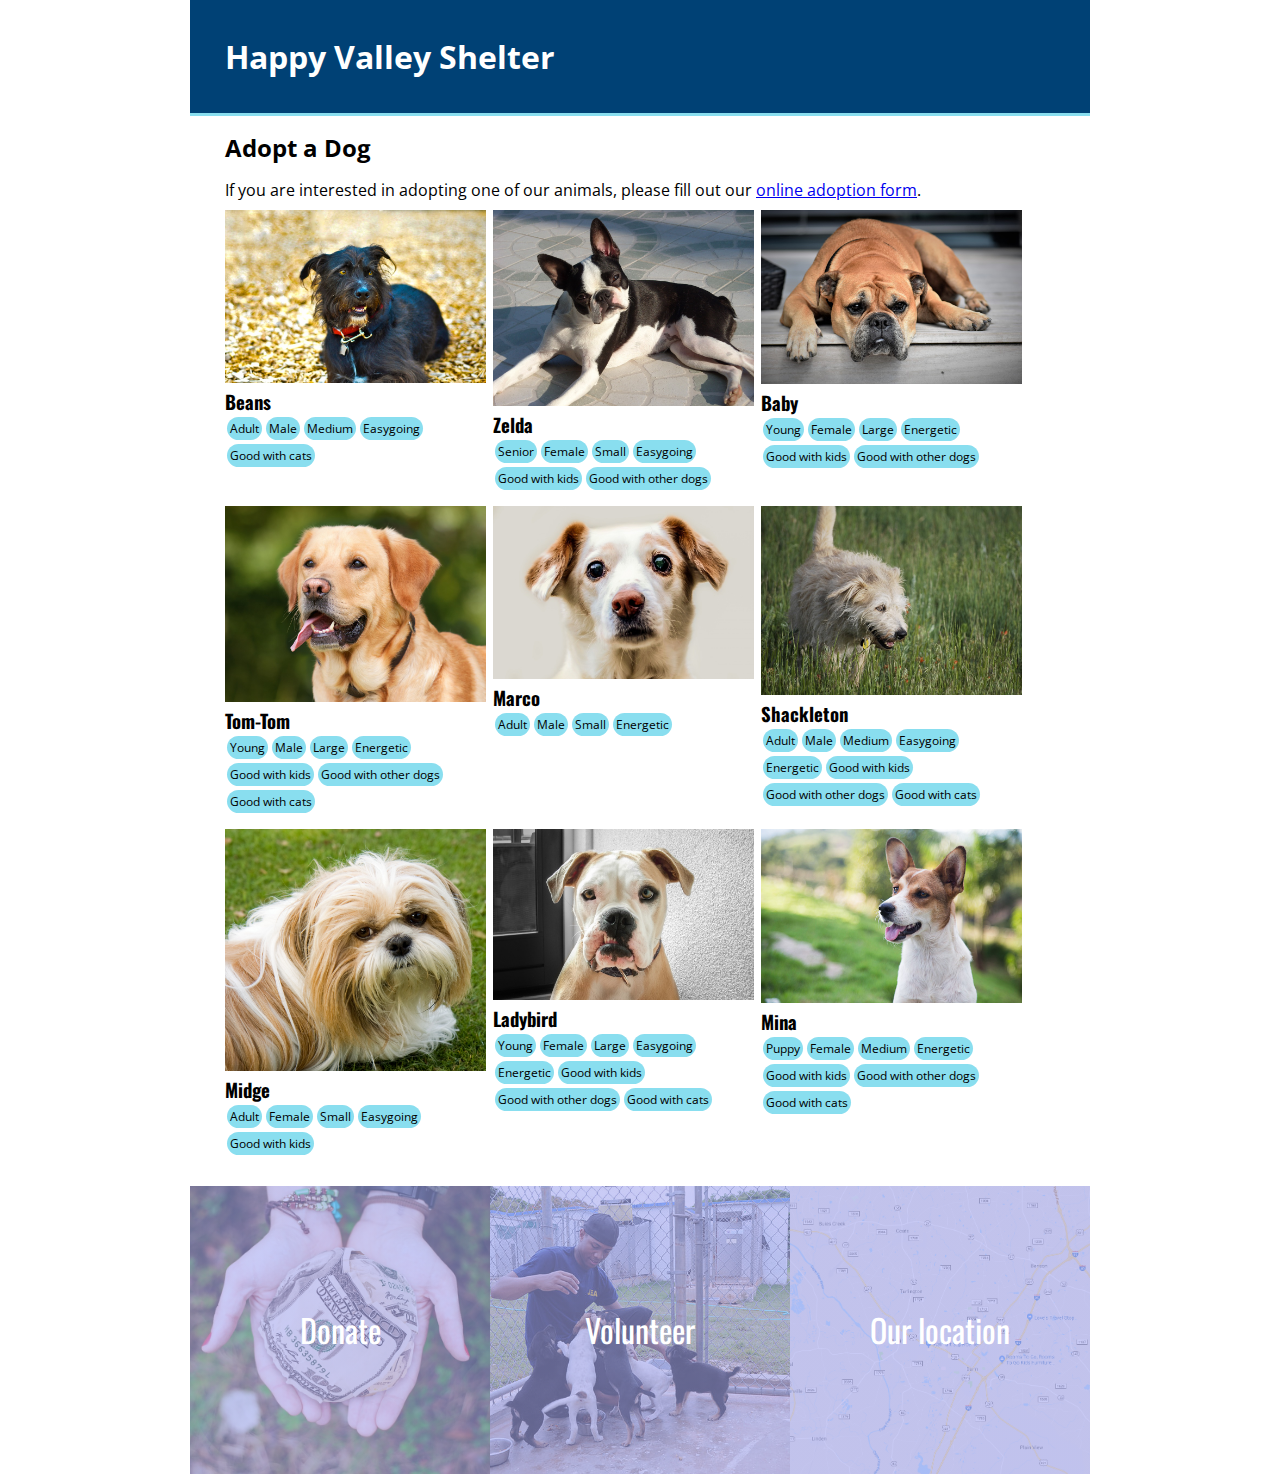
<file: index.html>
<!DOCTYPE html>

<html>

<head>
    <title>Adopt a Dog</title>
    <link href="https://fonts.googleapis.com/css?family=Open+Sans:400,700|Oswald:400,700" rel="stylesheet" />
    <link href="./styles.css" rel="stylesheet" />
</head>

<body>
    <header>
        <h1>Happy Valley Shelter</h1>
    </header>
    <div id="main-body">
        <h2>Adopt a Dog</h2>
        <p>
            If you are interested in adopting one of our animals, please fill out
            our <a href="#">online adoption form</a>.
        </p>
        <div>
            <div class="dog">
                <img src="starter_files/images/beans.jpg" />
                <h3>Beans</h3>
                <ul>
                    <li>Adult</li>
                    <li>Male</li>
                    <li>Medium</li>
                    <li>Easygoing</li>
                    <li>Good with cats</li>
                </ul>
            </div>
            <div class="dog">
                <img src="starter_files/images/boston-terrier.jpg" />
                <h3>Zelda</h3>
                <ul>
                    <li>Senior</li>
                    <li>Female</li>
                    <li>Small</li>
                    <li>Easygoing</li>
                    <li>Good with kids</li>
                    <li>Good with other dogs</li>
                </ul>
            </div>
            <div class="dog">
                <img src="starter_files/images/boxer.jpg" />
                <h3>Baby</h3>
                <ul>
                    <li>Young</li>
                    <li>Female</li>
                    <li>Large</li>
                    <li>Energetic</li>
                    <li>Good with kids</li>
                    <li>Good with other dogs</li>
                </ul>
            </div>
            <div class="dog">
                <img src="starter_files/images/golden-lab.jpg" />
                <h3>Tom-Tom</h3>
                <ul>
                    <li>Young</li>
                    <li>Male</li>
                    <li>Large</li>
                    <li>Energetic</li>
                    <li>Good with kids</li>
                    <li>Good with other dogs</li>
                    <li>Good with cats</li>
                </ul>
            </div>
            <div class="dog">
                <img src="starter_files/images/little-dog.jpg" />
                <h3>Marco</h3>
                <ul>
                    <li>Adult</li>
                    <li>Male</li>
                    <li>Small</li>
                    <li>Energetic</li>
                </ul>
            </div>
            <div class="dog">
                <img src="starter_files/images/old-shaggy.jpg" />
                <h3>Shackleton</h3>
                <ul>
                    <li>Adult</li>
                    <li>Male</li>
                    <li>Medium</li>
                    <li>Easygoing</li>
                    <li>Energetic</li>
                    <li>Good with kids</li>
                    <li>Good with other dogs</li>
                    <li>Good with cats</li>
                </ul>
            </div>
            <div class="dog">
                <img src="starter_files/images/shih-tzu.jpg" />
                <h3>Midge</h3>
                <ul>
                    <li>Adult</li>
                    <li>Female</li>
                    <li>Small</li>
                    <li>Easygoing</li>
                    <li>Good with kids</li>
                </ul>
            </div>
            <div class="dog">
                <img src="starter_files/images/young-bulldog.jpg" />
                <h3>Ladybird</h3>
                <ul>
                    <li>Young</li>
                    <li>Female</li>
                    <li>Large</li>
                    <li>Easygoing</li>
                    <li>Energetic</li>
                    <li>Good with kids</li>
                    <li>Good with other dogs</li>
                    <li>Good with cats</li>
                </ul>
            </div>
            <div class="dog">
                <img src="starter_files/images/young-peppy.jpg" />
                <h3>Mina</h3>
                <ul>
                    <li>Puppy</li>
                    <li>Female</li>
                    <li>Medium</li>
                    <li>Energetic</li>
                    <li>Good with kids</li>
                    <li>Good with other dogs</li>
                    <li>Good with cats</li>
                </ul>
            </div>
        </div>
    </div>
    <br />
    <footer>
        <nav>
            <a id="donate" href="#">Donate</a>
            <a id="volunteer" href="#">Volunteer</a>
            <a id="location" href="#">Our location</a>
        </nav>
    </footer>
</body>

</html>
</file>
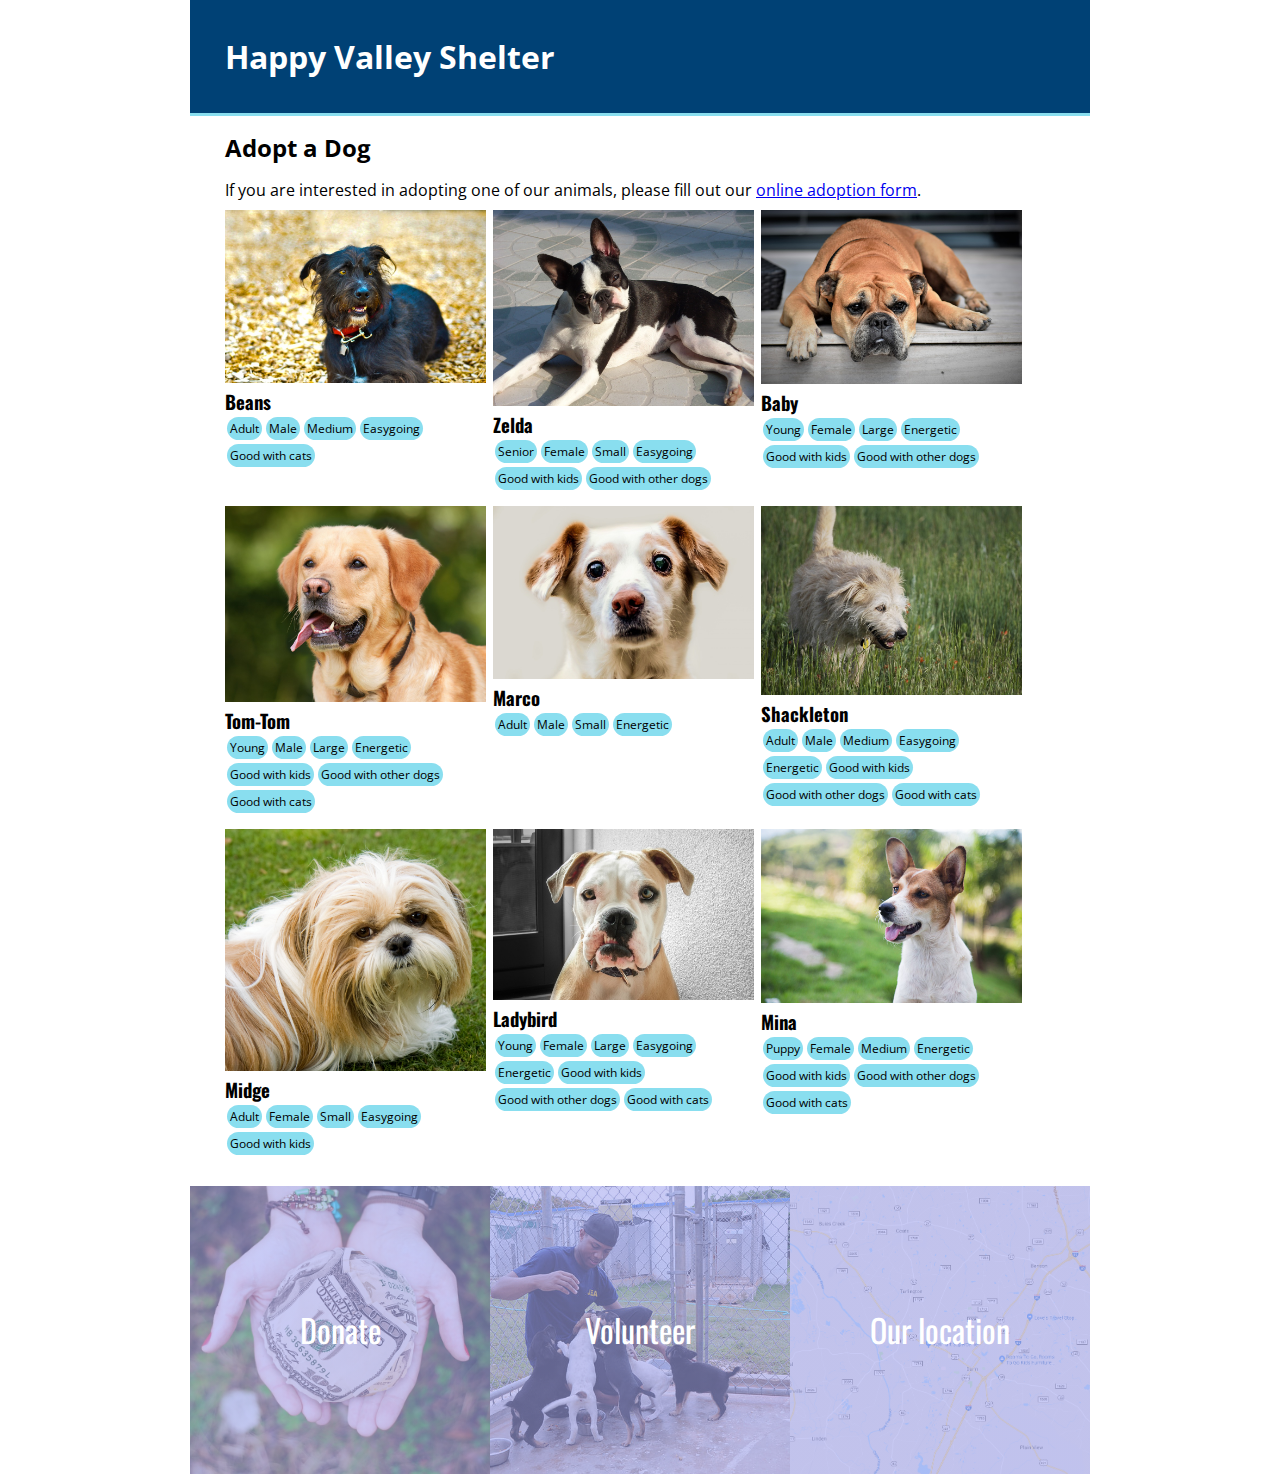
<file: adopt.html>
<!DOCTYPE html>

<html>

<head>
    <title>HVS: Adopt a Dog</title>
    <link href="https://fonts.googleapis.com/css?family=Open+Sans:400,700|Oswald:400,700" rel="stylesheet" />
    <link href="./styles.css" rel="stylesheet" />
</head>

<body>
    <header>
        <h1>Happy Valley Shelter</h1>
    </header>
    <div id="main-body">
        <h2>Adopt a Dog</h2>
        <p class="description">
            If you are interested in adopting one of our animals, please fill out
            our <a href="#">online adoption form</a>.
        </p>
        <div id="all-dogs">
            <div class="dog">
                <img src="starter_files/images/beans.jpg" />
                <h3>Beans</h3>
                <ul>
                    <li>Adult</li>
                    <li>Male</li>
                    <li>Medium</li>
                    <li>Easygoing</li>
                    <li>Good with cats</li>
                </ul>
            </div>
            <div class="dog">
                <img src="starter_files/images/boston-terrier.jpg" />
                <h3>Zelda</h3>
                <ul>
                    <li>Senior</li>
                    <li>Female</li>
                    <li>Small</li>
                    <li>Easygoing</li>
                    <li>Good with kids</li>
                    <li>Good with other dogs</li>
                </ul>
            </div>
            <div class="dog">
                <img src="starter_files/images/boxer.jpg" />
                <h3>Baby</h3>
                <ul>
                    <li>Young</li>
                    <li>Female</li>
                    <li>Large</li>
                    <li>Energetic</li>
                    <li>Good with kids</li>
                    <li>Good with other dogs</li>
                </ul>
            </div>
            <div class="dog">
                <img src="starter_files/images/golden-lab.jpg" />
                <h3>Tom-Tom</h3>
                <ul>
                    <li>Young</li>
                    <li>Male</li>
                    <li>Large</li>
                    <li>Energetic</li>
                    <li>Good with kids</li>
                    <li>Good with other dogs</li>
                    <li>Good with cats</li>
                </ul>
            </div>
            <div class="dog">
                <img src="starter_files/images/little-dog.jpg" />
                <h3>Marco</h3>
                <ul>
                    <li>Adult</li>
                    <li>Male</li>
                    <li>Small</li>
                    <li>Energetic</li>
                </ul>
            </div>
            <div class="dog">
                <img src="starter_files/images/old-shaggy.jpg" />
                <h3>Shackleton</h3>
                <ul>
                    <li>Adult</li>
                    <li>Male</li>
                    <li>Medium</li>
                    <li>Easygoing</li>
                    <li>Energetic</li>
                    <li>Good with kids</li>
                    <li>Good with other dogs</li>
                    <li>Good with cats</li>
                </ul>
            </div>
            <div class="dog">
                <img src="starter_files/images/shih-tzu.jpg" />
                <h3>Midge</h3>
                <ul>
                    <li>Adult</li>
                    <li>Female</li>
                    <li>Small</li>
                    <li>Easygoing</li>
                    <li>Good with kids</li>
                </ul>
            </div>
            <div class="dog">
                <img src="starter_files/images/young-bulldog.jpg" />
                <h3>Ladybird</h3>
                <ul>
                    <li>Young</li>
                    <li>Female</li>
                    <li>Large</li>
                    <li>Easygoing</li>
                    <li>Energetic</li>
                    <li>Good with kids</li>
                    <li>Good with other dogs</li>
                    <li>Good with cats</li>
                </ul>
            </div>
            <div class="dog">
                <img src="starter_files/images/young-peppy.jpg" />
                <h3>Mina</h3>
                <ul>
                    <li>Puppy</li>
                    <li>Female</li>
                    <li>Medium</li>
                    <li>Energetic</li>
                    <li>Good with kids</li>
                    <li>Good with other dogs</li>
                    <li>Good with cats</li>
                </ul>
            </div>
        </div>
    </div>
    <br />
    <footer>
        <nav>
            <a class="nav" id="donate" href="#">Donate</a>
            <a class="nav" id="volunteer" href="#">Volunteer</a>
            <a class="nav" id="location" href="#">Our location</a>
        </nav>
    </footer>
</body>

</html>
</file>
<file: styles.css>
*{
    margin: 0;
    font-family: "Open Sans";
    box-sizing: border-box;
}

body{
    margin: 0 auto;
    max-width: 900px;
}

header{
    color: white;
    background-color: #004175;
    padding: 35px;
    border-bottom: 3px solid #89DEEF;
}

#main-body{
    padding-left: 35px;
}

h2{
    padding-top: 15px;
    padding-bottom: 15px;
}

div > p{
    padding-bottom: 2px;
}

img{
    max-width: 100%;
    height: auto;
}

#main-body > div{
    max-width: 93%;
    display: grid;
    grid-template-columns: 1fr 1fr 1fr;
}


.dog{
    margin: 7px;
    margin-left: 0px;
}

h3{
    font-family: Oswald;
}

ul{
    list-style: none;
    padding: 0;
    display: flex;
    flex-wrap: wrap;
    justify-content: flex-start;
}

li{
    border-radius: 20px;
    padding: 3px;
    background-color: #89DEEF;
    margin: 2px;
    font-size: 12px;
}

nav{
    display: flex;
    justify-content: space-evenly;
}

nav > a{
    font-family: Oswald;
    font-size: xx-large;
    text-decoration: none;
    color: white;
    flex: 1 1 auto;
    width: 300px;
    max-height: 300px;
    text-align: center;
    line-height: 9;
}

#donate{
    background: 
        linear-gradient(
            rgba(166, 169, 240,0.6),
            rgba(166, 169, 240,0.6)
        ),
        
        url(./starter_files/images/donate.jpg);
    background-size: cover;
    background-repeat: no-repeat;
    background-position: center center;
}

#volunteer{
    background: 
        linear-gradient(
            rgba(166, 169, 240,0.6),
            rgba(166, 169, 240,0.6)
        ),
        
        url(./starter_files/images/volunteer.jpg);
    background-size: cover;
    background-repeat: no-repeat;
    background-position: center center;
}

#location{
    background: 
        linear-gradient(
            rgba(166, 169, 240,0.6),
            rgba(166, 169, 240,0.6)
        ),
        
        url(./starter_files/images/location.png);
    background-size: cover;
    background-repeat: no-repeat;
    background-position: center center;
}
</file>
